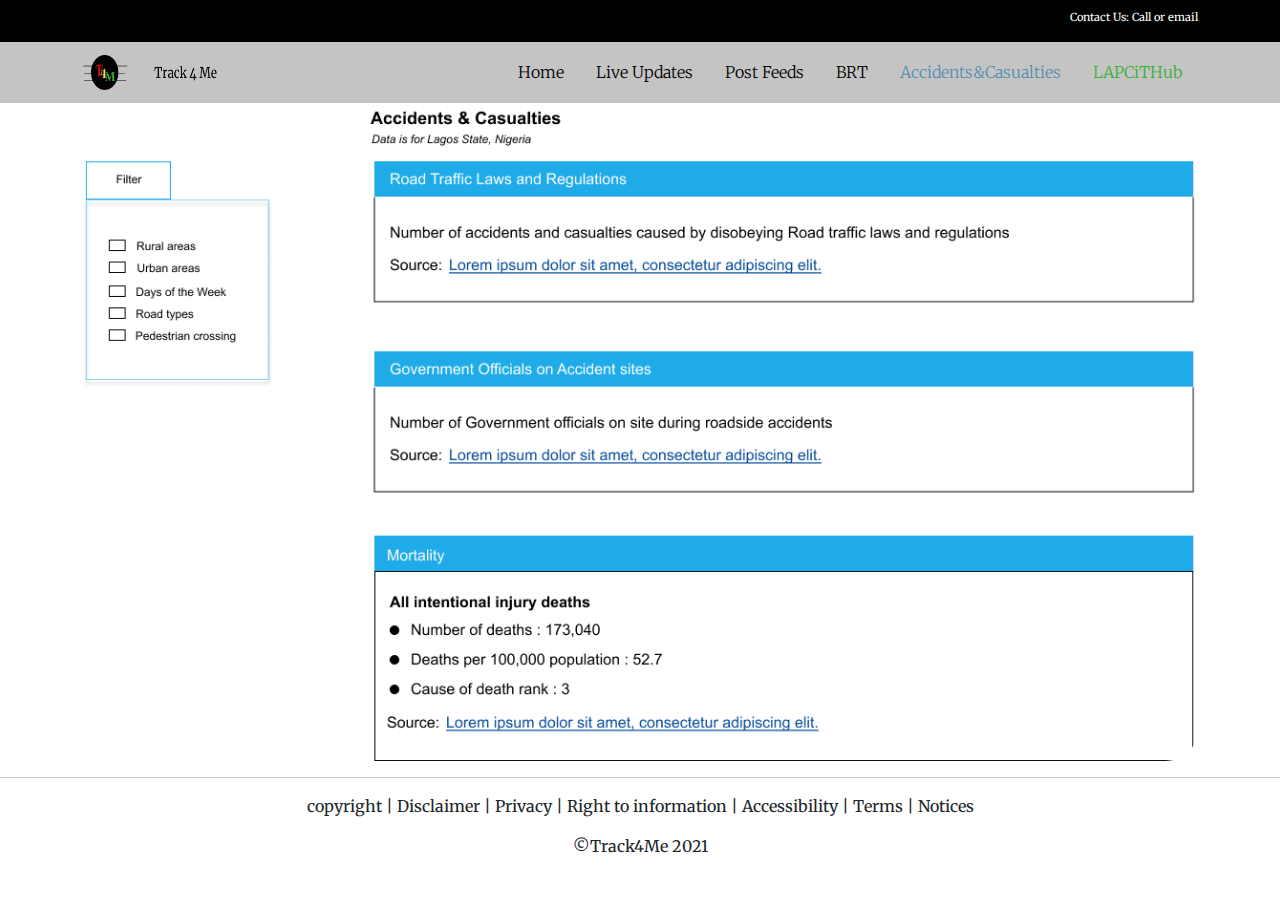
<file: track4me-group6/accident&causalty.html>
<!DOCTYPE html>
<html lang="en">
  <head>
    <meta charset="UTF-8" />
    <meta http-equiv="X-UA-Compatible" content="IE=edge" />
    <meta name="viewport" content="width=device-width, initial-scale=1.0" />
    <title>POSTS | PAGE</title>
    <!-- favicon -->
    <link
      rel="icon"
      href="./assets/images/favicon.png"
      type="image/png"
      sizes="16x16"
    />
    <!-- fontawesome icon -->
    <link
      rel="stylesheet"
      href="https://use.fontawesome.com/releases/v5.15.3/css/all.css"
      integrity="sha384-SZXxX4whJ79/gErwcOYf+zWLeJdY/qpuqC4cAa9rOGUstPomtqpuNWT9wdPEn2fk"
      crossorigin="anonymous"
    />
    <!-- bootstrap css -->
    <link rel="stylesheet" href="./assets/bootstrap-5/css/bootstrap.min.css" />
    <!-- custom css -->
    <link rel="stylesheet" href="./assets/css/style.css" />
    <!-- chat bot -->
    <script>
      window.watsonAssistantChatOptions = {
        integrationID: "d009f7dc-b8e0-4ffb-9e11-ead79fb19b38", // The ID of this integration.
        region: "eu-gb", // The region your integration is hosted in.
        serviceInstanceID: "3b904753-9221-47ad-af7f-ab9e21e6c776", // The ID of your service instance.
        onLoad: function (instance) {
          instance.render();
        },
      };
      setTimeout(function () {
        const t = document.createElement("script");
        t.src =
          "https://web-chat.global.assistant.watson.appdomain.cloud/loadWatsonAssistantChat.js";
        document.head.appendChild(t);
      });
    </script>
  </head>
  <body>
    <section>
      <!-- contact us begins here -->
      <section class="bot-contact">
        <div class="container mt-2">
          <p>Contact Us: Call or email</p>
        </div>
      </section>
      <!-- contact us ends here -->
      <!-- nav begins here -->
      <nav class="navbar navbar-expand-lg nav-live">
        <div class="container">
          <a class="navbar-brand" href="home.html"
            ><img
              src="./assets/images/logo.png"
              alt="logo"
              width="135"
              height="35"
          /></a>
          <button
            class="navbar-toggler"
            type="button"
            data-bs-toggle="collapse"
            data-bs-target="#navbarSupportedContent"
            aria-controls="navbarSupportedContent"
            aria-expanded="false"
            aria-label="Toggle navigation"
          >
            <span class="navbar-toggler-icon"></span>
          </button>
          <div class="collapse navbar-collapse" id="navbarSupportedContent">
            <ul class="navbar-nav ms-auto">
              <li class="nav-item">
                <a class="nav-link px-3" aria-current="page" href="index.html"
                  >Home</a
                >
              </li>
              <li class="nav-item">
                <a class="nav-link px-3" href="lifeUpdate.html">Live Updates</a>
              </li>
              <li class="nav-item">
                <a class="nav-link px-3" href="post.html">Post Feeds</a>
              </li>
              <li class="nav-item">
                <a class="nav-link px-3" href="comingsoon.html">BRT</a>
              </li>
              <li class="nav-item">
                <a class="nav-link px-3 current" href="accident&causalty.html"
                  >Accidents&Casualties</a
                >
              </li>
              <li class="nav-item">
                <a class="nav-link px-3 LAPCiTHub" href="lapcithub.html"
                  >LAPCiTHub</a
                >
              </li>
            </ul>
          </div>
        </div>
      </nav>
      <!-- nav ends here -->
    </section>
    <section>
      <div class="container">
        <div>
          <img
            src="./assets/images/Page.png"
            class="img-responsive img-fluid"
            alt=""
          />
        </div>
      </div>
    </section>
    <!-- footer starts -->
    <section class="bg-white">
      <hr />
      <footer>
        <p class="mt-3">
          copyright | Disclaimer | Privacy | Right to information |
          Accessibility | Terms | Notices
        </p>
        <p>&copy;Track4Me 2021</p>
      </footer>
    </section>

    <!-- scripts -->
    <script src="./assets/bootstrap-5/js/bootstrap.min.js"></script>
  </body>
</html>
</file>
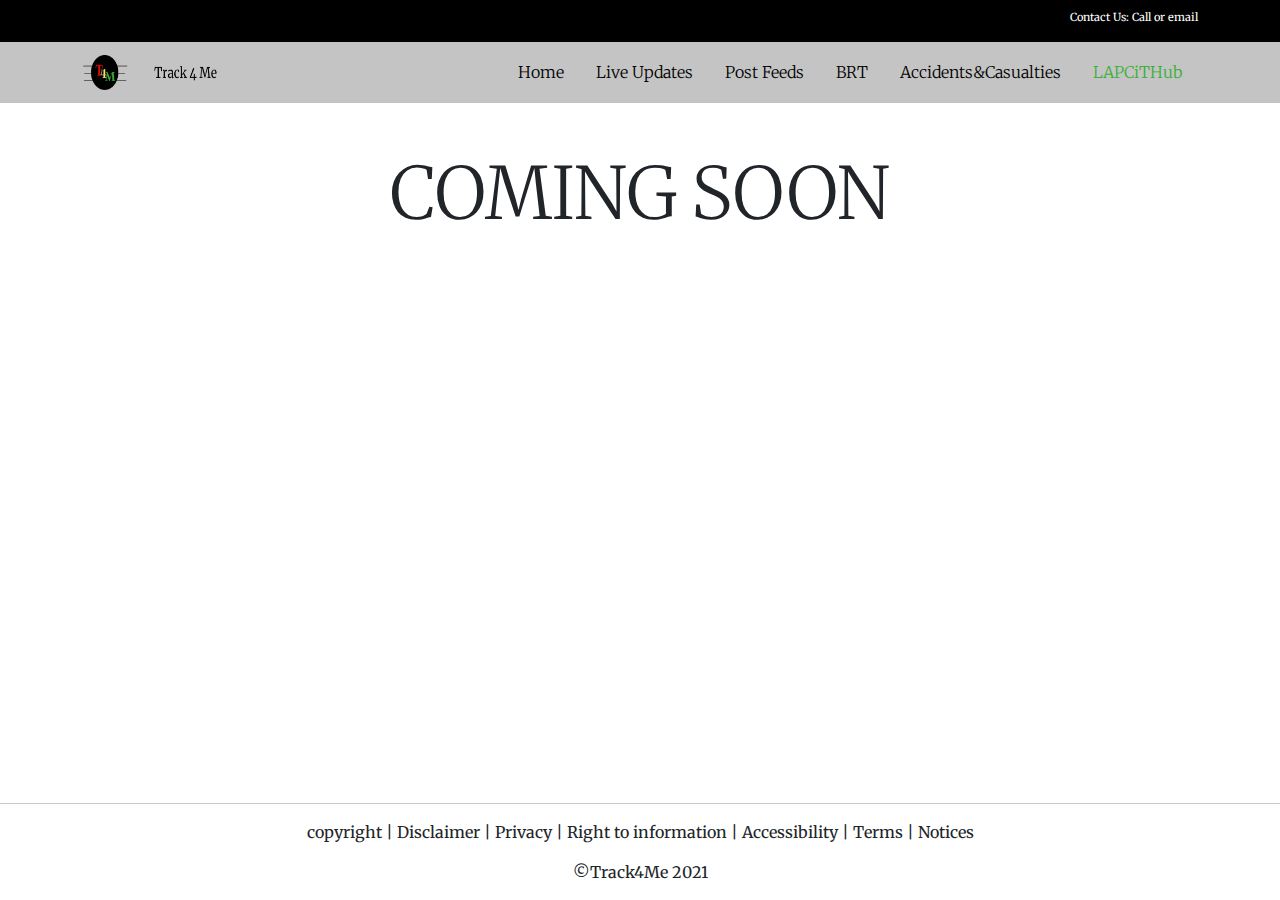
<file: track4me-group6/comingsoon.html>
<!DOCTYPE html>
<html lang="en">
  <head>
    <meta charset="UTF-8" />
    <meta http-equiv="X-UA-Compatible" content="IE=edge" />
    <meta name="viewport" content="width=device-width, initial-scale=1.0" />
    <title>POSTS | PAGE</title>
    <!-- favicon -->
    <link
      rel="icon"
      href="./assets/images/favicon.png"
      type="image/png"
      sizes="16x16"
    />
    <!-- fontawesome icon -->
    <link
      rel="stylesheet"
      href="https://use.fontawesome.com/releases/v5.15.3/css/all.css"
      integrity="sha384-SZXxX4whJ79/gErwcOYf+zWLeJdY/qpuqC4cAa9rOGUstPomtqpuNWT9wdPEn2fk"
      crossorigin="anonymous"
    />
    <!-- bootstrap css -->
    <link rel="stylesheet" href="./assets/bootstrap-5/css/bootstrap.min.css" />
    <!-- custom css -->
    <link rel="stylesheet" href="./assets/css/style.css" />
    <!-- chat bot -->
    <script>
      window.watsonAssistantChatOptions = {
        integrationID: "d009f7dc-b8e0-4ffb-9e11-ead79fb19b38", // The ID of this integration.
        region: "eu-gb", // The region your integration is hosted in.
        serviceInstanceID: "3b904753-9221-47ad-af7f-ab9e21e6c776", // The ID of your service instance.
        onLoad: function (instance) {
          instance.render();
        },
      };
      setTimeout(function () {
        const t = document.createElement("script");
        t.src =
          "https://web-chat.global.assistant.watson.appdomain.cloud/loadWatsonAssistantChat.js";
        document.head.appendChild(t);
      });
    </script>
  </head>
  <body>
    <section>
      <!-- contact us begins here -->
      <section class="bot-contact">
        <div class="container mt-2">
          <p>Contact Us: Call or email</p>
        </div>
      </section>
      <!-- contact us ends here -->
      <!-- nav begins here -->
      <nav class="navbar navbar-expand-lg nav-live">
        <div class="container">
          <a class="navbar-brand" href="home.html"
            ><img
              src="./assets/images/logo.png"
              alt="logo"
              width="135"
              height="35"
          /></a>
          <button
            class="navbar-toggler"
            type="button"
            data-bs-toggle="collapse"
            data-bs-target="#navbarSupportedContent"
            aria-controls="navbarSupportedContent"
            aria-expanded="false"
            aria-label="Toggle navigation"
          >
            <span class="navbar-toggler-icon"></span>
          </button>
          <div class="collapse navbar-collapse" id="navbarSupportedContent">
            <ul class="navbar-nav ms-auto">
              <li class="nav-item">
                <a class="nav-link px-3" aria-current="page" href="index.html"
                  >Home</a
                >
              </li>
              <li class="nav-item">
                <a class="nav-link px-3" href="lifeUpdate.html">Live Updates</a>
              </li>
              <li class="nav-item">
                <a class="nav-link px-3" href="post.html">Post Feeds</a>
              </li>
              <li class="nav-item">
                <a class="nav-link px-3" href="comingsoon.html">BRT</a>
              </li>
              <li class="nav-item">
                <a class="nav-link px-3" href="accident&causalty.html"
                  >Accidents&Casualties</a
                >
              </li>
              <li class="nav-item">
                <a class="nav-link px-3 LAPCiTHub" href="lapcithub.html"
                  >LAPCiTHub</a
                >
              </li>
            </ul>
          </div>
        </div>
      </nav>
      <!-- nav ends here -->
    </section>
    <section>
      <div class="container mt-5">
        <h1 class="display-2 text-center mt-5">COMING SOON</h1>
      </div>
    </section>
    <section class="fixed-bottom bg-white">
      <hr />
      <footer>
        <p class="mt-3">
          copyright | Disclaimer | Privacy | Right to information |
          Accessibility | Terms | Notices
        </p>
        <p>&copy;Track4Me 2021</p>
      </footer>
    </section>

    <!-- scripts -->
    <script src="./assets/bootstrap-5/js/bootstrap.min.js"></script>
  </body>
</html>
</file>
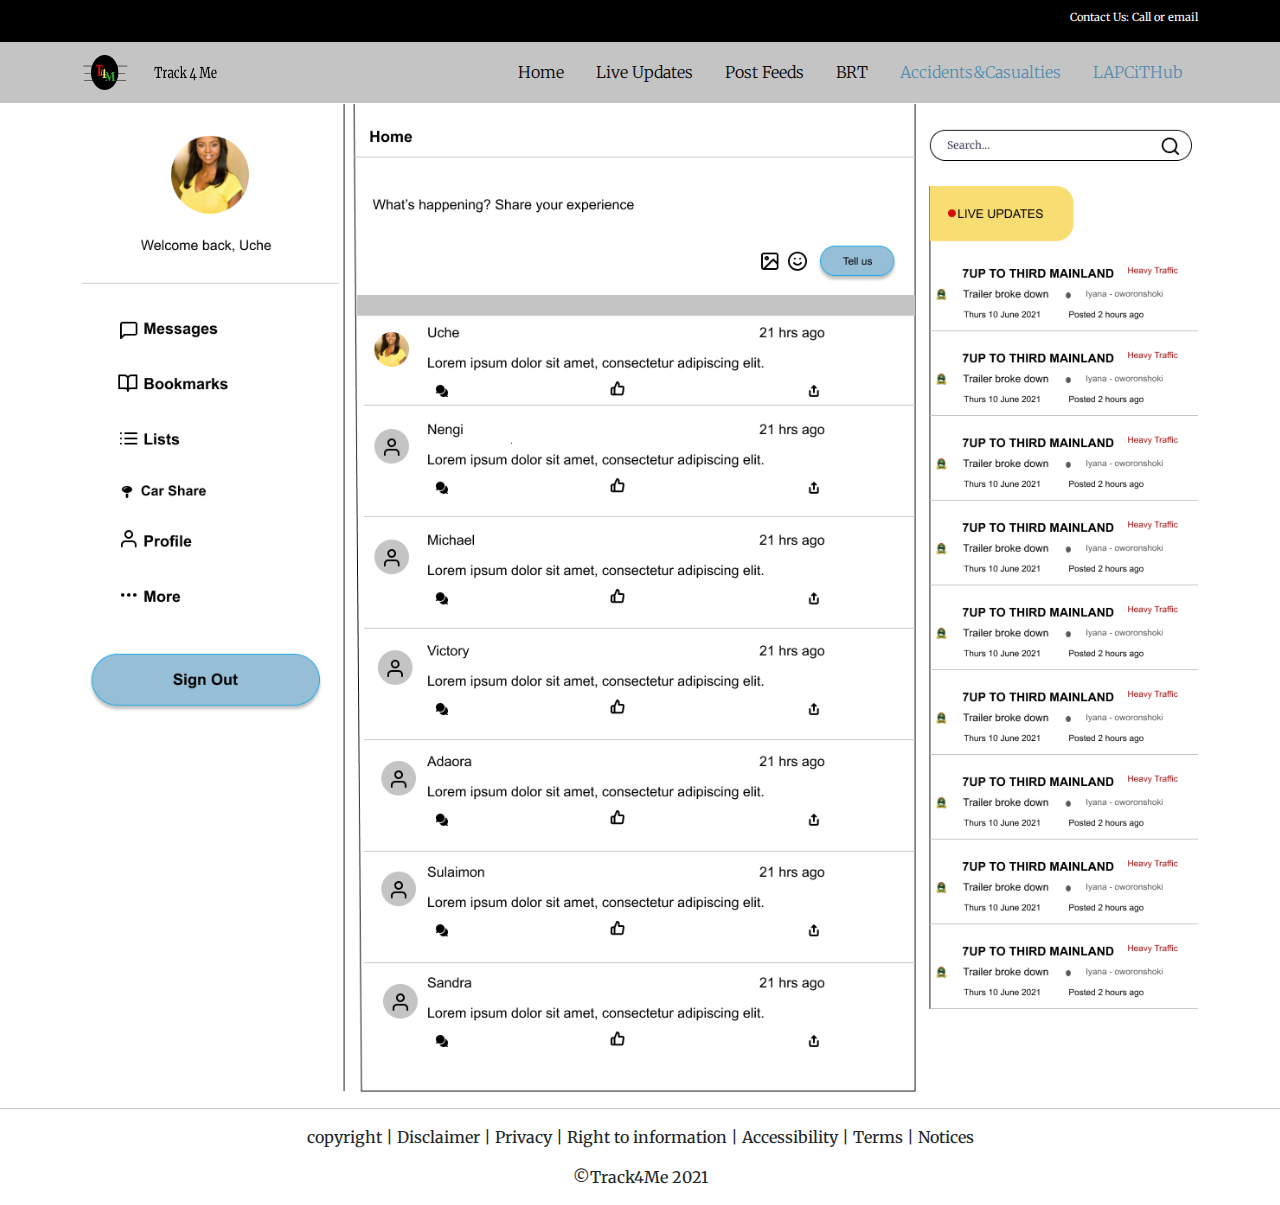
<file: track4me-group6/lapcithub.html>
<!DOCTYPE html>
<html lang="en">
  <head>
    <meta charset="UTF-8" />
    <meta http-equiv="X-UA-Compatible" content="IE=edge" />
    <meta name="viewport" content="width=device-width, initial-scale=1.0" />
    <title>POSTS | PAGE</title>
    <!-- favicon -->
    <link
      rel="icon"
      href="./assets/images/favicon.png"
      type="image/png"
      sizes="16x16"
    />
    <!-- fontawesome icon -->
    <link
      rel="stylesheet"
      href="https://use.fontawesome.com/releases/v5.15.3/css/all.css"
      integrity="sha384-SZXxX4whJ79/gErwcOYf+zWLeJdY/qpuqC4cAa9rOGUstPomtqpuNWT9wdPEn2fk"
      crossorigin="anonymous"
    />
    <!-- bootstrap css -->
    <link rel="stylesheet" href="./assets/bootstrap-5/css/bootstrap.min.css" />
    <!-- custom css -->
    <link rel="stylesheet" href="./assets/css/style.css" />
    <!-- chat bot -->
    <script>
      window.watsonAssistantChatOptions = {
        integrationID: "d009f7dc-b8e0-4ffb-9e11-ead79fb19b38", // The ID of this integration.
        region: "eu-gb", // The region your integration is hosted in.
        serviceInstanceID: "3b904753-9221-47ad-af7f-ab9e21e6c776", // The ID of your service instance.
        onLoad: function (instance) {
          instance.render();
        },
      };
      setTimeout(function () {
        const t = document.createElement("script");
        t.src =
          "https://web-chat.global.assistant.watson.appdomain.cloud/loadWatsonAssistantChat.js";
        document.head.appendChild(t);
      });
    </script>
  </head>
  <body>
    <section>
      <!-- contact us begins here -->
      <section class="bot-contact">
        <div class="container mt-2">
          <p>Contact Us: Call or email</p>
        </div>
      </section>
      <!-- contact us ends here -->
      <!-- nav begins here -->
      <nav class="navbar navbar-expand-lg nav-live">
        <div class="container">
          <a class="navbar-brand" href="home.html"
            ><img
              src="./assets/images/logo.png"
              alt="logo"
              width="135"
              height="35"
          /></a>
          <button
            class="navbar-toggler"
            type="button"
            data-bs-toggle="collapse"
            data-bs-target="#navbarSupportedContent"
            aria-controls="navbarSupportedContent"
            aria-expanded="false"
            aria-label="Toggle navigation"
          >
            <span class="navbar-toggler-icon"></span>
          </button>
          <div class="collapse navbar-collapse" id="navbarSupportedContent">
            <ul class="navbar-nav ms-auto">
              <li class="nav-item">
                <a class="nav-link px-3" aria-current="page" href="home.html"
                  >Home</a
                >
              </li>
              <li class="nav-item">
                <a class="nav-link px-3" href="lifeUpdate.html">Live Updates</a>
              </li>
              <li class="nav-item">
                <a class="nav-link px-3" href="post.html">Post Feeds</a>
              </li>
              <li class="nav-item">
                <a class="nav-link px-3" href="comingsoon.html">BRT</a>
              </li>
              <li class="nav-item">
                <a class="nav-link px-3 current" href="accident&causalty.html"
                  >Accidents&Casualties</a
                >
              </li>
              <li class="nav-item">
                <a class="nav-link px-3 current LAPCiTHub" href="lapcithub.html"
                  >LAPCiTHub</a
                >
              </li>
            </ul>
          </div>
        </div>
      </nav>
      <!-- nav ends here -->
    </section>
    <section>
      <div class="container">
        <div>
          <img
            src="./assets/images/Home.png"
            class="img-responsive img-fluid"
            alt=""
          />
        </div>
      </div>
    </section>
    <!-- footer starts -->
    <section class="bg-white">
      <hr />
      <footer>
        <p class="mt-3">
          copyright | Disclaimer | Privacy | Right to information |
          Accessibility | Terms | Notices
        </p>
        <p>&copy;Track4Me 2021</p>
      </footer>
    </section>

    <!-- scripts -->
    <script src="./assets/bootstrap-5/js/bootstrap.min.js"></script>
  </body>
</html>
</file>
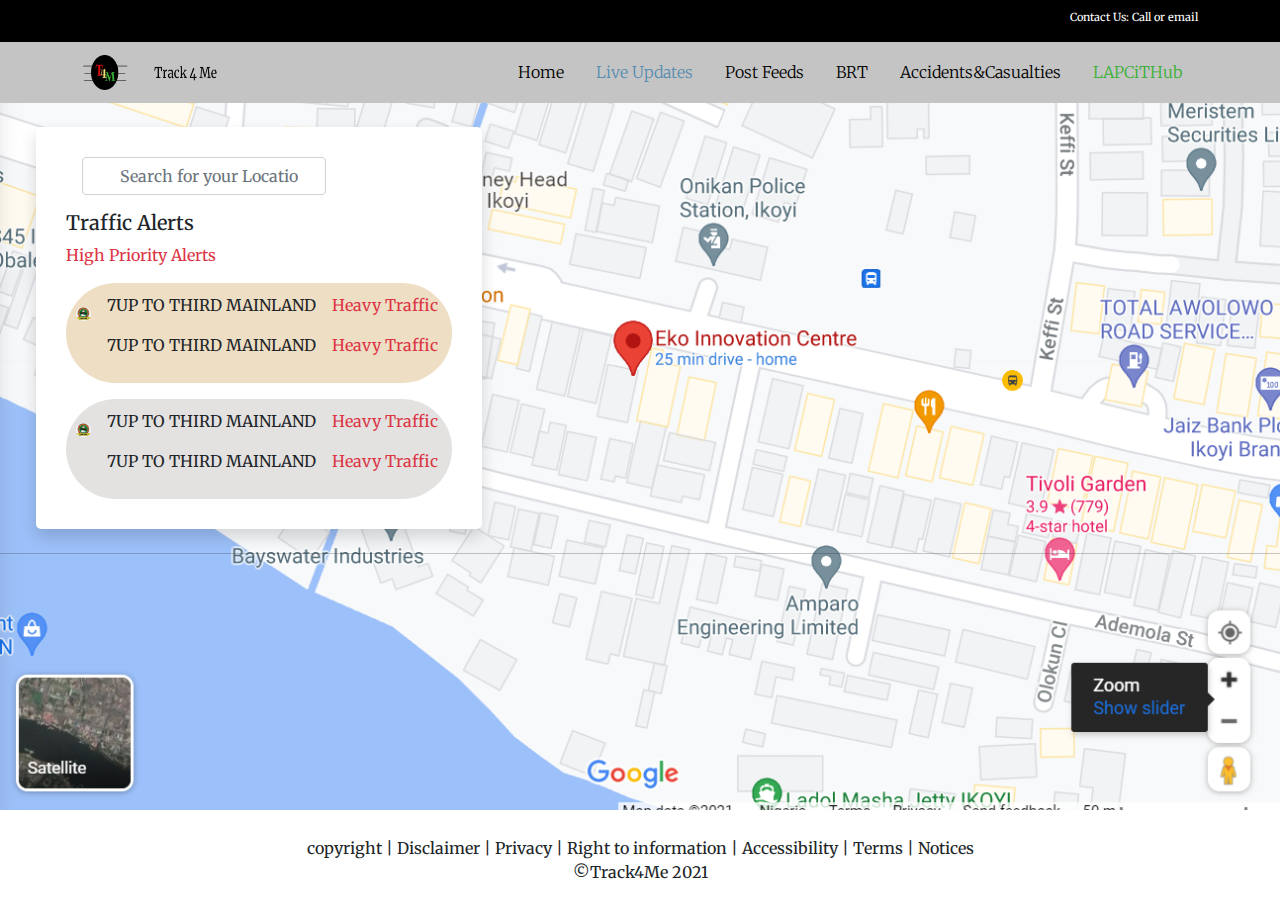
<file: track4me-group6/lifeUpdate.html>
<!DOCTYPE html>
<html lang="en">
  <head>
    <meta charset="UTF-8" />
    <meta http-equiv="X-UA-Compatible" content="IE=edge" />
    <meta name="viewport" content="width=device-width, initial-scale=1.0" />
    <title>LIVE | UDATES</title>
    <!-- favicon -->
    <link
      rel="icon"
      href="./assets/images/favicon.png"
      type="image/png"
      sizes="16x16"
    />
    <!-- fontawesome icon -->
    <link
      rel="stylesheet"
      href="https://use.fontawesome.com/releases/v5.15.3/css/all.css"
      integrity="sha384-SZXxX4whJ79/gErwcOYf+zWLeJdY/qpuqC4cAa9rOGUstPomtqpuNWT9wdPEn2fk"
      crossorigin="anonymous"
    />
    <!-- bootstrap css -->
    <link rel="stylesheet" href="./assets/bootstrap-5/css/bootstrap.min.css" />
    <!-- custom css -->
    <link rel="stylesheet" href="./assets/css/style.css" />
    <!-- chat bot -->
    <script>
      window.watsonAssistantChatOptions = {
        integrationID: "d009f7dc-b8e0-4ffb-9e11-ead79fb19b38", // The ID of this integration.
        region: "eu-gb", // The region your integration is hosted in.
        serviceInstanceID: "3b904753-9221-47ad-af7f-ab9e21e6c776", // The ID of your service instance.
        onLoad: function (instance) {
          instance.render();
        },
      };
      setTimeout(function () {
        const t = document.createElement("script");
        t.src =
          "https://web-chat.global.assistant.watson.appdomain.cloud/loadWatsonAssistantChat.js";
        document.head.appendChild(t);
      });
    </script>
  </head>
  <body>
    <section class="map">
        <section>
      <!-- contact us begins here -->
      <section class="bot-contact">
        <div class="container mt-2">
          <p>Contact Us: Call or email</p>
        </div>
      </section>
      <!-- contact us ends here -->
      <!-- nav begins here -->
      <nav class="navbar navbar-expand-lg nav-live">
        <div class="container">
          <a class="navbar-brand" href="home.html"
            ><img
              src="./assets/images/logo.png"
              alt="logo"
              width="135"
              height="35"
          /></a>
          <button
            class="navbar-toggler"
            type="button"
            data-bs-toggle="collapse"
            data-bs-target="#navbarSupportedContent"
            aria-controls="navbarSupportedContent"
            aria-expanded="false"
            aria-label="Toggle navigation"
          >
            <span class="navbar-toggler-icon"></span>
          </button>
          <div class="collapse navbar-collapse" id="navbarSupportedContent">
            <ul class="navbar-nav ms-auto">
              <li class="nav-item">
                <a class="nav-link px-3" aria-current="page" href="home.html"
                  >Home</a
                >
              </li>
              <li class="nav-item">
                <a class="nav-link px-3  current" href="lifeUpdate.html">Live Updates</a>
              </li>
              <li class="nav-item">
                <a class="nav-link px-3" href="home.html"
                  >Post Feeds</a
                >
              </li>
              <li class="nav-item">
                <a class="nav-link px-3" href="comingsoon.html">BRT</a>
              </li>
              <li class="nav-item">
                <a class="nav-link px-3" href="accident&causalty.html">Accidents&Casualties</a>
              </li>
              <li class="nav-item">
                <a class="nav-link px-3 LAPCiTHub" href="#">LAPCiTHub</a>
              </li>
            </ul>
          </div>
        </div>
      </nav>
      <!-- nav ends here -->
    </section>
    <section>
    <section>
        <div class="container m-4">
            <div class="search bg-white shadow">
               <div class="d-flex">
                   <span class="mt-2">
                         <i class="fas fa-bars"></i>
                   </span>
                   <div class="mb-3 ms-3">
                     <input type="search" class="form-control" id="search" aria-describedby="search" placeholder="Search for your Location">
                   </div>
                   <span class="mt-2 ms-3">
                       <i class="fas fa-search"></i>
                   </span>
               </div>
               <div class="data">
                <h5 class="fs-5">Traffic Alerts</h5>
                <p class="text-danger fs-6">High Priority Alerts</p>
                <div class="rounded-pill d-flex lasma-update">
                    <span class="mt-2">
                        <img src="./assets/images/lasma-logo.png" alt="lasma-logo">
                    </span>
                    <div>
                        <div class="d-flex ms-3">
                            <p class="me-3 fs-6">7UP TO THIRD MAINLAND</p>
                            <p class="text-danger fs-6">Heavy Traffic</p>
                        </div>
                        <div class="d-flex ms-3">
                            <p class="me-3 fs-6">7UP TO THIRD MAINLAND</p>
                            <p class="text-danger fs-6">Heavy Traffic</p>
                        </div>
                    </div>
                </div>
                <div class="rounded-pill d-flex lasma-update-two mt-3">
                    <span class="mt-2">
                        <img src="./assets/images/lasma-logo.png" alt="lasma-logo">
                    </span>
                    <div>
                        <div class="d-flex ms-3">
                            <p class="me-3 fs-6">7UP TO THIRD MAINLAND</p>
                            <p class="text-danger fs-6">Heavy Traffic</p>
                        </div>
                        <div class="d-flex ms-3">
                            <p class="me-3 fs-6">7UP TO THIRD MAINLAND</p>
                            <p class="text-danger fs-6">Heavy Traffic</p>
                        </div>
                    </div>
                </div>
            </div>
            </div>
        </div>
    </section>
    </section>
     <hr />
    <!-- footer starts -->
    <section class="fixed-bottom bg-white">
      <footer>
        <p class="mt-3">
          copyright | Disclaimer | Privacy | Right to information |
          Accessibility | Terms | Notices
          <br>
          <span>&copy;Track4Me 2021</span>
        </p>
      </footer>
    </section>
  </body>
</html>
</file>
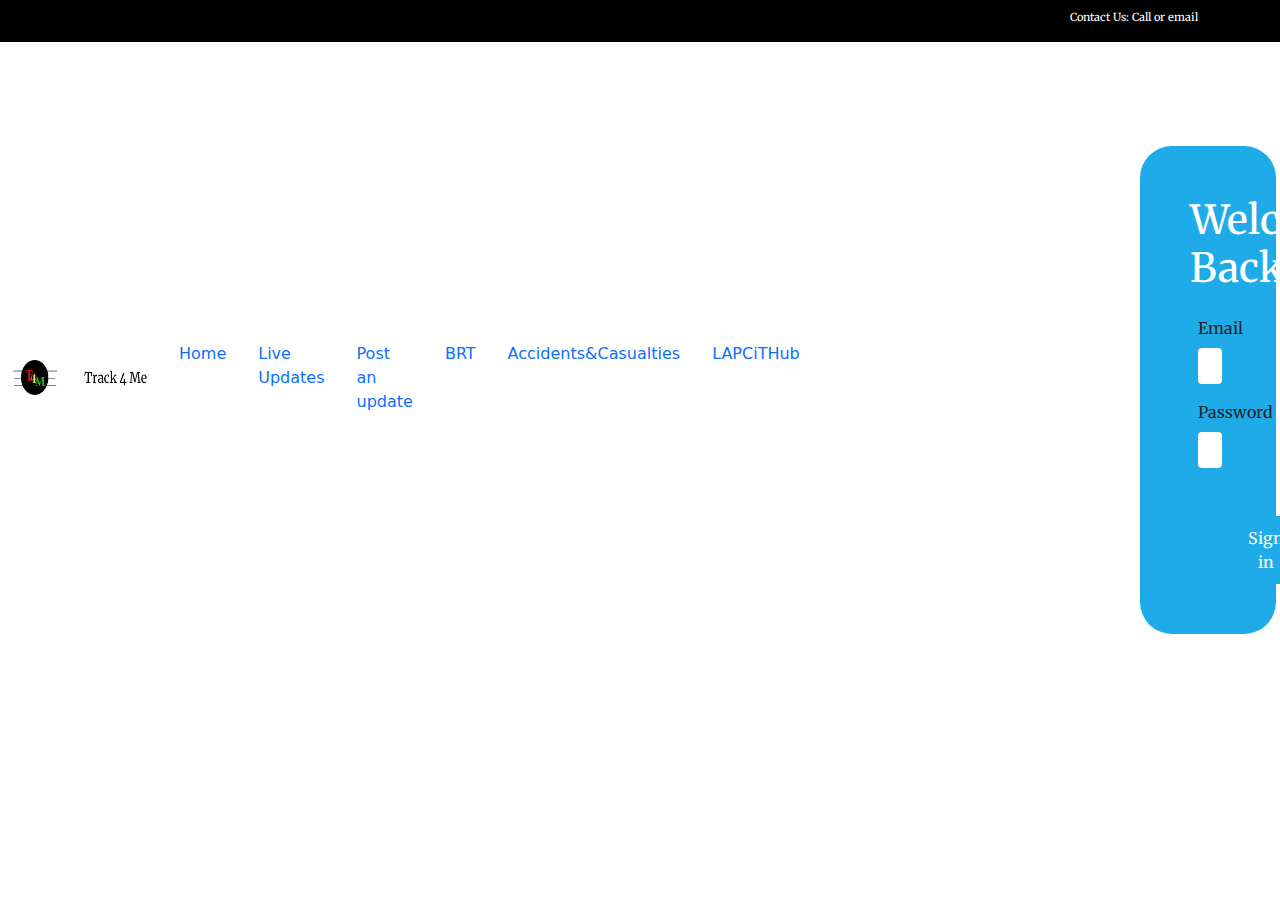
<file: track4me-group6/login.html>
<!DOCTYPE html>
<html lang="en">
  <head>
    <meta charset="UTF-8" />
    <meta http-equiv="X-UA-Compatible" content="IE=edge" />
    <meta name="viewport" content="width=device-width, initial-scale=1.0" />
    <title>LOGIN | PAGE</title>
    <!-- favicon -->
    <link
      rel="icon"
      href="./assets/images/favicon.png"
      type="image/png"
      sizes="16x16"
    />
    <!-- fontawesome icon -->
    <link
      rel="stylesheet"
      href="https://use.fontawesome.com/releases/v5.15.3/css/all.css"
      integrity="sha384-SZXxX4whJ79/gErwcOYf+zWLeJdY/qpuqC4cAa9rOGUstPomtqpuNWT9wdPEn2fk"
      crossorigin="anonymous"
    />
    <!-- bootstrap css -->
    <link rel="stylesheet" href="./assets/bootstrap-5/css/bootstrap.min.css" />
    <!-- custom css -->
    <link rel="stylesheet" href="./assets/css/style.css" />
    <!-- chat bot -->
    <script>
      window.watsonAssistantChatOptions = {
        integrationID: "d009f7dc-b8e0-4ffb-9e11-ead79fb19b38", // The ID of this integration.
        region: "eu-gb", // The region your integration is hosted in.
        serviceInstanceID: "3b904753-9221-47ad-af7f-ab9e21e6c776", // The ID of your service instance.
        onLoad: function (instance) {
          instance.render();
        },
      };
      setTimeout(function () {
        const t = document.createElement("script");
        t.src =
          "https://web-chat.global.assistant.watson.appdomain.cloud/loadWatsonAssistantChat.js";
        document.head.appendChild(t);
      });
    </script>
  </head>
  <body>
    <!-- contact us begins here -->
    <section class="bot-contact">
      <div class="container mt-2">
        <p>Contact Us: Call or email</p>
      </div>
    </section>
    <!-- contact us ends here -->
    <!-- nav begins here -->
    <n-av class="navbar navbar-expand-lg">
      <div class="container">
        <a class="navbar-brand" href="#"
          ><img
            src="./assets/images/logo.png"
            alt="logo"
            width="135"
            height="35"
        /></a>
        <button
          class="navbar-toggler"
          type="button"
          data-bs-toggle="collapse"
          data-bs-target="#navbarSupportedContent"
          aria-controls="navbarSupportedContent"
          aria-expanded="false"
          aria-label="Toggle navigation"
        >
          <span class="navbar-toggler-icon"></span>
        </button>
        <div class="collapse navbar-collapse" id="navbarSupportedContent">
          <ul class="navbar-nav ms-auto">
            <li class="nav-item">
              <a
                class="nav-link px-3 active"
                aria-current="page"
                href="home.html"
                >Home</a
              >
            </li>
            <li class="nav-item">
              <a class="nav-link px-3" href="lifeUpdate.html">Live Updates</a>
            </li>
            <li class="nav-item">
              <a class="nav-link px-3" href="home.html">Post an update</a>
            </li>
            <li class="nav-item">
              <a class="nav-link px-3" href="comingsoon.html">BRT</a>
            </li>
            <li class="nav-item">
              <a class="nav-link px-3" href="accident&causalty.html"
                >Accidents&Casualties</a
              >
            </li> 
            <li class="nav-item">
              <a class="nav-link px-3 LAPCiTHub" href="#">LAPCiTHub</a>
            </li>
          </ul>
        </div>
      </div>
    </nav>
    <!-- nav ends here -->
    <p class="text mt-5 me-5">
      <span class="main">New to us?</span>
      <span class="sub" style="font-weight: 900">Join the community</span>
    </p>
    <!-- Login form begins here -->
    <section class="p-5 mt-5 mb-4">
      <div class="container form-box w-50">
        <div class="form m-auto">
          <h1 class="text-center pb-2 text-white">Welcome Back</h1>
          <p
            class="text-center"
            id="validate"
            style="font-style: italic; color: red"
          ></p>
          <div class="form-width">
            <form name="myform" id="form">
              <div class="mb-3">
                <label for="email" class="form-label">Email</label>
                <input
                  type="email"
                  class="form-control border-0"
                  id="email"
                  name="email"
                  aria-describedby="emailHelp"
                />
                <i class="padlock far fa-user"></i>
              </div>
              <div class="mb-3">
                <label for="password" class="form-label">Password</label>
                <input
                  type="password"
                  class="form-control border-0"
                  name="password"
                  id="password"
                />
                <i class="fas fa-unlock"></i>
              </div>
              <div class="text-center mt-5">
                <button
                  name="submit"
                  class="btn-submit"
                  value="Send"
                  id="form-button"
                >
                  Sign in
                </button>
              </div>
            </form>
          </div>
        </div>
      </div>
    </section>
    <!-- Login form ends here -->

    <!-- scripts -->
    <script src="./assets/bootstrap-5/js/bootstrap.min.js"></script>
    <script src="./assets/js/file.js"></script>
  </body>
</html>
</file>
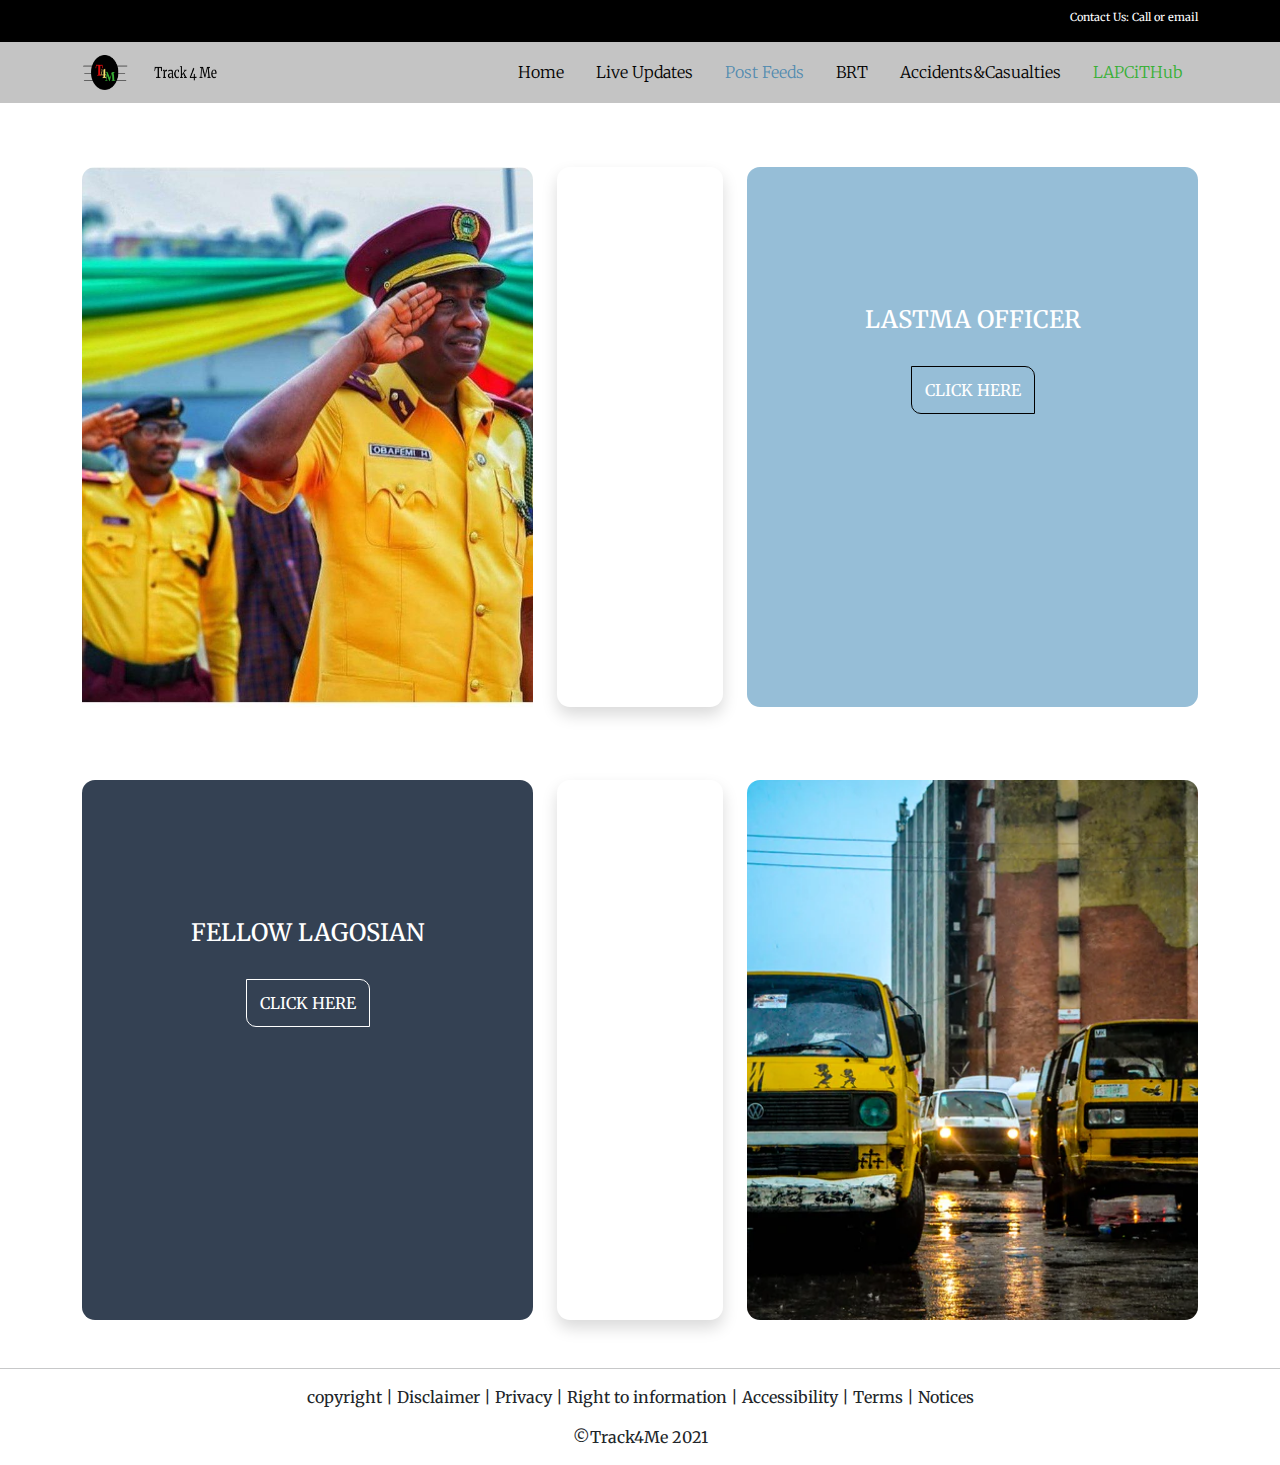
<file: track4me-group6/post.html>
<!DOCTYPE html>
<html lang="en">
  <head>
    <meta charset="UTF-8" />
    <meta http-equiv="X-UA-Compatible" content="IE=edge" />
    <meta name="viewport" content="width=device-width, initial-scale=1.0" />
    <title>HOME | PAGE</title>
    <!-- favicon -->
    <link
      rel="icon"
      href="./assets/images/favicon.png"
      type="image/png"
      sizes="16x16"
    />
    <!-- fontawesome icon -->
    <link
      rel="stylesheet"
      href="https://use.fontawesome.com/releases/v5.15.3/css/all.css"
      integrity="sha384-SZXxX4whJ79/gErwcOYf+zWLeJdY/qpuqC4cAa9rOGUstPomtqpuNWT9wdPEn2fk"
      crossorigin="anonymous"
    />
    <!-- bootstrap css -->
    <link rel="stylesheet" href="./assets/bootstrap-5/css/bootstrap.min.css" />
    <!-- custom css -->
    <link rel="stylesheet" href="./assets/css/style.css" />
    <!-- chat bot -->
    <script>
      window.watsonAssistantChatOptions = {
        integrationID: "d009f7dc-b8e0-4ffb-9e11-ead79fb19b38", // The ID of this integration.
        region: "eu-gb", // The region your integration is hosted in.
        serviceInstanceID: "3b904753-9221-47ad-af7f-ab9e21e6c776", // The ID of your service instance.
        onLoad: function (instance) {
          instance.render();
        },
      };
      setTimeout(function () {
        const t = document.createElement("script");
        t.src =
          "https://web-chat.global.assistant.watson.appdomain.cloud/loadWatsonAssistantChat.js";
        document.head.appendChild(t);
      });
    </script>
  </head>
  <body>
    <section>
      <!-- contact us begins here -->
      <section class="bot-contact">
        <div class="container mt-2">
          <p>Contact Us: Call or email</p>
        </div>
      </section>
      <!-- contact us ends here -->
      <!-- nav begins here -->
      <nav class="navbar navbar-expand-lg nav-live">
        <div class="container">
          <a class="navbar-brand" href="home.html"
            ><img
              src="./assets/images/logo.png"
              alt="logo"
              width="135"
              height="35"
          /></a>
          <button
            class="navbar-toggler"
            type="button"
            data-bs-toggle="collapse"
            data-bs-target="#navbarSupportedContent"
            aria-controls="navbarSupportedContent"
            aria-expanded="false"
            aria-label="Toggle navigation"
          >
            <span class="navbar-toggler-icon"></span>
          </button>
          <div class="collapse navbar-collapse" id="navbarSupportedContent">
            <ul class="navbar-nav ms-auto">
              <li class="nav-item">
                <a class="nav-link px-3" aria-current="page" href="index.html"
                  >Home</a
                >
              </li>
              <li class="nav-item">
                <a class="nav-link px-3" href="lifeUpdate.html">Live Updates</a>
              </li>
              <li class="nav-item">
                <a class="nav-link px-3 current" href="post.html">Post Feeds</a>
              </li>
              <li class="nav-item">
                <a class="nav-link px-3" href="comingsoon.html">BRT</a>
              </li>
              <li class="nav-item">
                <a class="nav-link px-3" href="accident&causalty.html"
                  >Accidents&Casualties</a
                >
              </li>
              <li class="nav-item">
                <a class="nav-link px-3 LAPCiTHub" href="lapcithub.html"
                  >LAPCiTHub</a
                >
              </li>
            </ul>
          </div>
        </div>
      </nav>
      <!-- nav ends here -->
    </section>
    <section>
      <div class="container">
        <div class="row mt-5">
          <div class="col-md-5 mt-3">
            <div class="lastma-hero"></div>
          </div>
          <div class="col-md-2 mt-3">
            <div class="division shadow"></div>
          </div>
          <div class="col-md-5 mt-3">
            <div class="lastma-text">
              <h1 class="fs-4">LASTMA OFFICER</h1>
              <a href="ogalasma.html" class="btn-lasma">CLICK HERE</a>
            </div>
          </div>
        </div>
        <div class="row mt-5 mb-5">
          <div class="col-md-5 mt-3">
            <div class="bus-text">
              <h1 class="fs-4">FELLOW LAGOSIAN</h1>
              <a href="lagosian.html" class="btn-lasma">CLICK HERE</a>
            </div>
          </div>
          <div class="col-md-2 mt-3">
            <div class="division shadow"></div>
          </div>
          <div class="col-md-5 mt-3">
            <div class="bus-hero"></div>
          </div>
        </div>
      </div>
    </section>
    <hr />
    <!-- footer starts -->
    <section>
      <footer>
        <p>
          copyright | Disclaimer | Privacy | Right to information |
          Accessibility | Terms | Notices
        </p>
        <p>&copy;Track4Me 2021</p>
      </footer>
    </section>

    <!-- scripts -->
    <script src="./assets/bootstrap-5/js/bootstrap.min.js"></script>
  </body>
</html>
</file>
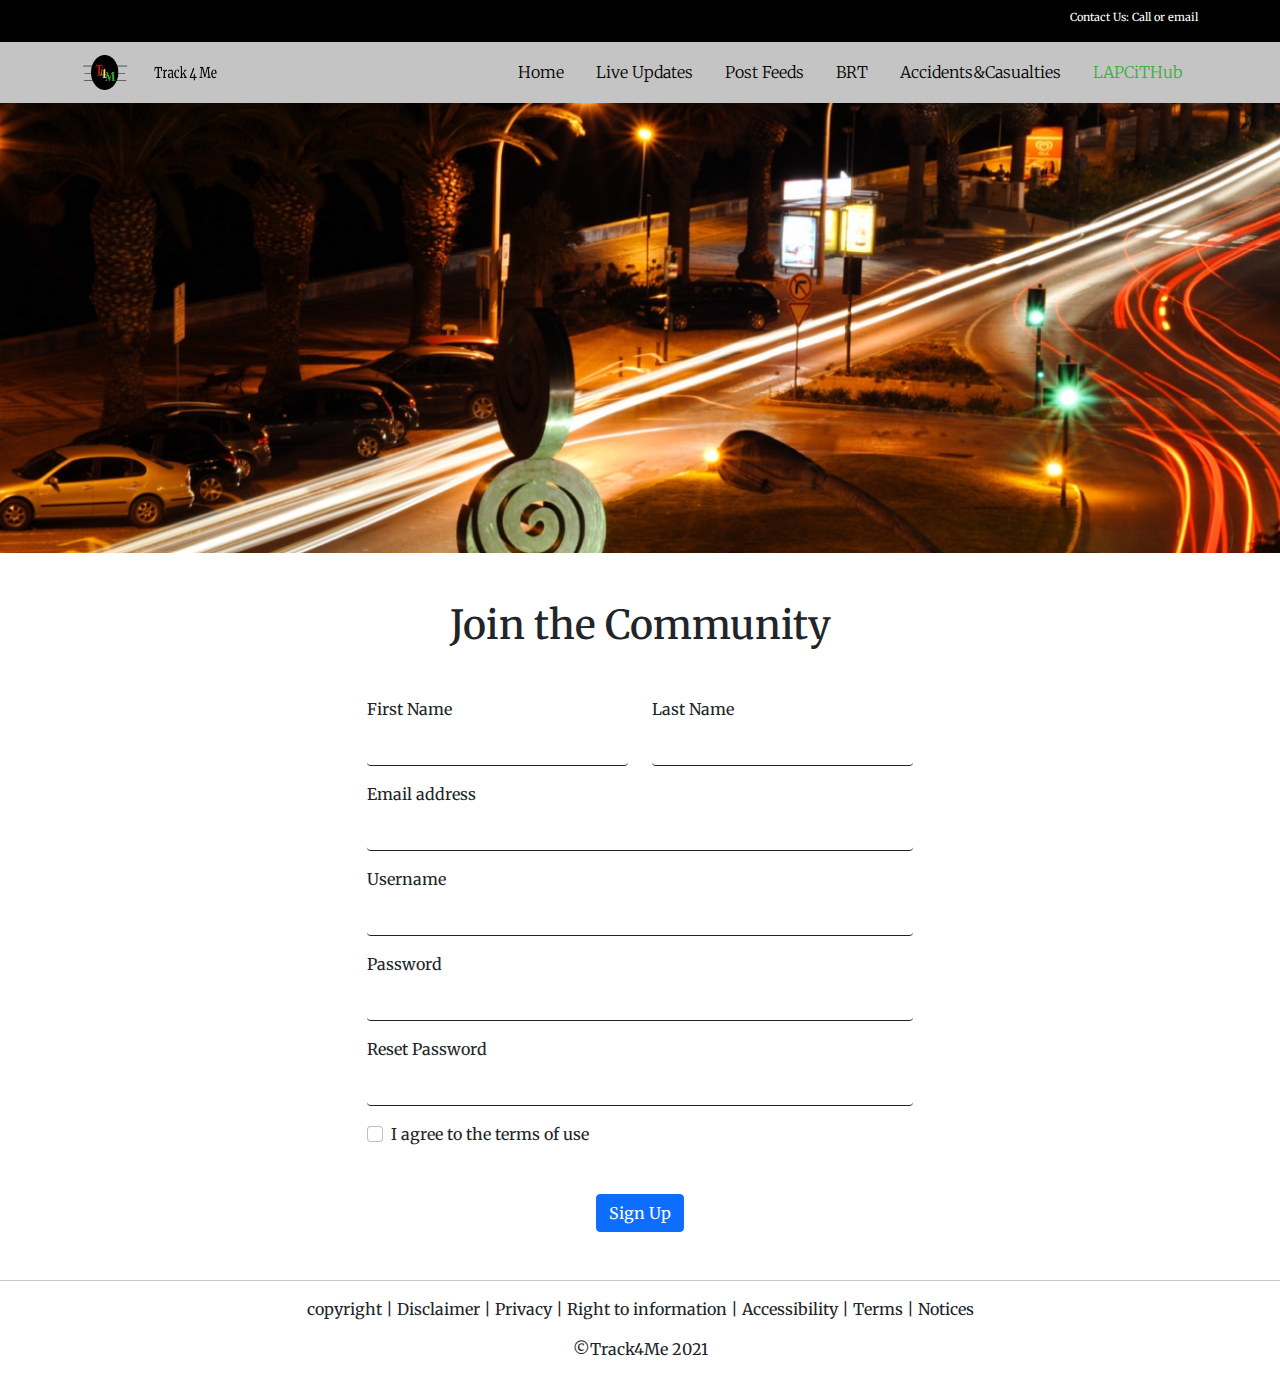
<file: track4me-group6/signup.html>
<!DOCTYPE html>
<html lang="en">
  <head>
    <meta charset="UTF-8" />
    <meta http-equiv="X-UA-Compatible" content="IE=edge" />
    <meta name="viewport" content="width=device-width, initial-scale=1.0" />
    <title>SIGNUP | PAGE</title>
    <!-- favicon -->
    <link
      rel="icon"
      href="./assets/images/favicon.png"
      type="image/png"
      sizes="16x16"
    />
    <!-- fontawesome icon -->
    <link
      rel="stylesheet"
      href="https://use.fontawesome.com/releases/v5.15.3/css/all.css"
      integrity="sha384-SZXxX4whJ79/gErwcOYf+zWLeJdY/qpuqC4cAa9rOGUstPomtqpuNWT9wdPEn2fk"
      crossorigin="anonymous"
    />
    <!-- bootstrap css -->
    <link rel="stylesheet" href="./assets/bootstrap-5/css/bootstrap.min.css" />
    <!-- custom css -->
    <link rel="stylesheet" href="./assets/css/style.css" />
    <script>
      window.watsonAssistantChatOptions = {
        integrationID: "d009f7dc-b8e0-4ffb-9e11-ead79fb19b38", // The ID of this integration.
        region: "eu-gb", // The region your integration is hosted in.
        serviceInstanceID: "3b904753-9221-47ad-af7f-ab9e21e6c776", // The ID of your service instance.
        onLoad: function (instance) {
          instance.render();
        },
      };
      setTimeout(function () {
        const t = document.createElement("script");
        t.src =
          "https://web-chat.global.assistant.watson.appdomain.cloud/loadWatsonAssistantChat.js";
        document.head.appendChild(t);
      });
    </script>
  </head>
  <body>
    <section>
      <!-- contact us begins here -->
      <section class="bot-contact">
        <div class="container mt-2">
          <p>Contact Us: Call or email</p>
        </div>
      </section>
      <!-- contact us ends here -->
      <!-- nav begins here -->
      <nav class="navbar navbar-expand-lg nav-live">
        <div class="container">
          <a class="navbar-brand" href="#"
            ><img
              src="./assets/images/logo.png"
              alt="logo"
              width="135"
              height="35"
          /></a>
          <button
            class="navbar-toggler"
            type="button"
            data-bs-toggle="collapse"
            data-bs-target="#navbarSupportedContent"
            aria-controls="navbarSupportedContent"
            aria-expanded="false"
            aria-label="Toggle navigation"
          >
            <span class="navbar-toggler-icon"></span>
          </button>
          <div class="collapse navbar-collapse" id="navbarSupportedContent">
            <ul class="navbar-nav ms-auto">
              <li class="nav-item">
                <a
                  class="nav-link px-3 active"
                  aria-current="page"
                  href="home.html"
                  >Home</a
                >
              </li>
              <li class="nav-item">
                <a class="nav-link px-3" href="lifeUpdate.html">Live Updates</a>
              </li>
              <li class="nav-item">
                <a class="nav-link px-3" href="home.html">Post Feeds</a>
              </li>
              <li class="nav-item">
                <a class="nav-link px-3" href="comingsoon.html">BRT</a>
              </li>
              <li class="nav-item">
                <a class="nav-link px-3" href="accident&causalty.html"
                  >Accidents&Casualties</a
                >
              </li>
              <li class="nav-item">
                <a class="nav-link px-3 LAPCiTHub" href="#">LAPCiTHub</a>
              </li>
            </ul>
          </div>
        </div>
      </nav>
      <!-- nav ends here -->
    </section>

    <section>
      <div class="sign-up-hero"></div>
    </section>
    <section class="mb-5">
      <div class="container">
        <div class="container">
          <div class="form m-auto w-50">
            <h1 class="text-center pt-5 mb-5">Join the Community</h1>
            <p
              class="text-center"
              id="validate"
              style="font-style: italic; color: red"
            ></p>
            <form name="myform" id="Join-us">
              <div class="mb-3">
                <div class="row">
                  <div class="col-md">
                    <label for="firstname" class="form-label">First Name</label>
                    <input
                      type="text"
                      class="form-control border-0 border-bottom border-dark"
                      id="firstname"
                      name="firstname"
                      aria-describedby="firstname"
                      required
                    />
                  </div>
                  <div class="col-md">
                    <label for="lastname" class="form-label">Last Name</label>
                    <input
                      type="text"
                      class="form-control border-0 border-bottom border-dark"
                      id="lastname"
                      name="lastname"
                      aria-describedby="lastname"
                      required
                    />
                  </div>
                </div>
              </div>
              <div class="mb-3">
                <label for="email" class="form-label">Email address</label>
                <input
                  type="email"
                  class="form-control border-0 border-bottom border-dark"
                  id="email"
                  name="email"
                  aria-describedby="emailHelp"
                  required
                />
              </div>
              <div class="mb-3">
                <label for="username" class="form-label">Username</label>
                <input
                  type="text"
                  class="form-control border-0 border-bottom border-dark"
                  id="username"
                  name="username"
                  aria-describedby="username"
                  required
                />
              </div>
              <div class="mb-3">
                <label for="password" class="form-label">Password</label>
                <input
                  type="text"
                  class="form-control border-0 border-bottom border-dark"
                  id="password"
                  name="password"
                  aria-describedby="password"
                  required
                />
              </div>
              <div class="mb-3">
                <label for="resetpassword" class="form-label"
                  >Reset Password</label
                >
                <input
                  type="text"
                  class="form-control border-0 border-bottom border-dark"
                  id="resetpassword"
                  name="resetpassword"
                  aria-describedby="resetpassword"
                />
              </div>
              <div class="mb-3 form-check">
                <input
                  type="checkbox"
                  class="form-check-input"
                  id="exampleCheck1"
                />
                <label class="form-check-label" for="exampleCheck1"
                  >I agree to the terms of use</label
                >
              </div>
              <div class="text-center mt-5">
                <button
                  name="submit"
                  class="btn btn-primary text-center"
                  value="Send"
                  id="signupbtn"
                >
                  Sign Up
                </button>
              </div>
            </form>
          </div>
        </div>
      </div>
    </section>
    <hr />
    <!-- footer starts -->
    <section>
      <footer>
        <p>
          copyright | Disclaimer | Privacy | Right to information |
          Accessibility | Terms | Notices
        </p>
        <p>&copy;Track4Me 2021</p>
      </footer>
    </section>

    <!-- scripts -->
    <script src="./assets/bootstrap-5/js/bootstrap.min.js"></script>
  </body>
</html>
</file>
<file: track4me-group6/assets/css/style.css>
/* FONTS LINKS */
@import url("https://fonts.googleapis.com/css2?family=Merriweather:wght@400;700&display=swap");

/* GENERAL STYLES */
:root {
  --mainFont: "Merriweather", serif;
  --subColor: #000000;
}

section {
  font-family: var(--mainFont);
}

/* BOT CONTACT STYLES */
.bot-contact {
  background-color: var(--subColor);
  font-family: var(--mainFont);
  padding: 0.5px;
}
.bot-contact p {
  text-align: right;
  color: #fff;
  font-size: 11px;
}

/* NAV STYLES */
/* NAV STYLES */
nav {
  background-color: #c4c4c4;
  font-family: var(--mainFont);
  font-weight: 200;
}

nav .nav-link {
  color: var(--subColor);
}
.current {
  color: #4f89aff6 !important;
}
.current:hover {
  color: #37b035 !important;
}

nav .nav-link:hover {
  color: #37b035;
}

nav .LAPCiTHub {
  color: #37b035;
}
nav .LAPCiTHub:hover {
  color: var(--subColor);
}

.lastma-hero {
  background-image: url("../images/lastma.jpeg");
  background-repeat: no-repeat;
  background-position: center;
  background-size: cover;
  height: 61vh;
  border-radius: 13px;
}
.bus-hero {
  background-image: url("../images/bus.webp");
  background-repeat: no-repeat;
  background-position: center center;
  background-size: cover;
  height: 60vh;
  border-radius: 13px;
}
.division {
  padding: 10px;
  border-radius: 13px;
  height: 60vh;
}
.lastma-text {
  background-color: rgba(150, 190, 215, 1);
  background-repeat: no-repeat;
  background-position: center center;
  padding: 10px;
  text-align: center;
  color: #fff;
  height: 60vh;
  border-radius: 13px;
}
.bus-text {
  background-color: rgba(52, 65, 83, 1);
  background-repeat: no-repeat;
  background-position: center center;
  height: 60vh;
  padding: 10px;
  text-align: center;
  color: #fff;
  border-radius: 13px;
}

.bus-text h1,
.lastma-text h1 {
  margin: 30% 0 10% 0;
}

.bus-text a,
.lastma-text a {
  border: 1px solid #fff;
  color: #fff;
  padding: 13px;
  border-bottom-left-radius: 10px !important;
  border-top-right-radius: 10px !important;
  text-decoration: none;
}
.bus-text a {
  border: 1px solid #fff;
}
.btn-lasma {
  transition: 2s ease-in;
}
.btn-lasma:hover {
  border: 1px solid #fff;
  color: var(--subColor);
  background: inherit;
  transition: 3s ease in;
}
.lastma-text a {
  border: 1px solid var(--subColor);
}

@media only screen and (max-width: 320px) {
  .division {
    display: none;
  }
}

footer {
  text-align: center;
}

/* NNEKA */
/* text on top */
.text {
  text-align: end;
}

/* FORM STYLES */
/* form container */
.form-box {
  background-color: #1fabe8;
  border-radius: 2em;
  padding: 50px;
}
.form-width {
  width: 55%;
  margin: auto;
}

.btn-submit {
  padding: 10px 50px;
  border: none;
  background-color: #ff700abd;
  color: #fff;
}

section {
  font-family: var(--mainFont);
}

::placeholder {
  padding-left: 25px;
}
.padlock {
  position: relative;
  bottom: 30px;
  left: 10px;
}
.fa-unlock {
  position: relative;
  bottom: 30px;
  left: 10px;
}

.head {
  position: relative;
  bottom: 30px;
  left: 10px;
}

.btn-submit:hover {
  transform: translateY(-3px);
  box-shadow: 0 10px 20px (#fff);
}
.btn-submit:active {
  transform: translateY(-10x);
  box-shadow: 0 5px 10px rgb(0, 0, 0.5);
}

.btn-submit::after {
  content: "";
  display: inline-block;
  height: 100%;
  width: 100%;
  border-radius: 100px;
  position: absolute;
  top: 0;
  left: 0;
  z-index: -1;
  transition: all 0.4s;
}

.btn-submit:hover::after {
  transform: scaleX(1.4);
  opacity: 0;
  color: transparent;
}

/* SIGN UP PAGE */
.sign-up-hero {
  background-image: url("../images/signuphero.png");
  background-repeat: no-repeat;
  height: 50vh;
  background-size: cover;
}
/* LIVE UPDATE PAGE */
.map {
  background-image: url("../images/map.png");
  background-size: cover;
  background-repeat: no-repeat;
  height: 90vh;
}
.search {
  width: 40%;
  border-radius: 5px;
  padding: 30px;
}
.lasma-update {
  background-color: rgba(238, 222, 196, 1);
  padding: 10px;
  font-size: 16px !important;
}
.lasma-update-two {
  background: rgba(228, 226, 224, 1);
  padding: 10px;
  font-size: 16px !important;
}

/* june */
.hero-image {
  background-image: linear-gradient(rgba(0, 0, 0, 0.6), rgba(0, 0, 0, 0.6)),
    url("../images/nupo-deyon-daniel-67ruAEYmp4c-unsplash.jpg");
  background-position: center;
  background-repeat: no-repeat;
  background-size: cover;
  height: 60vh;
  z-index: 1;
}

.logo {
  padding-top: 7%;
  margin-left: 18%;
}
.hthree {
  color: #fff;
  font-size: 2.5rem;
  font-weight: 300;
}

.pee {
  color: #fff;
  font-size: 1.5rem;
  font-weight: 400;
}
.hero-text {
  margin-left: 15%;
}
.background1 {
  background: #1fabe8;
  height: 750px;
  border-radius: 40px;
  z-index: 2;
  position: relative;
}
.hfouur {
  color: #fff;
  font-weight: 400 !important;
}
.paste {
  margin-top: 5% !important;
  position: relative;
  margin: 0 0 0 150px;
}

.paste .map {
  position: absolute;
  left: 43%;
  top: 50%;
  transform: translate(-50%, -10%);
}

img {
  border-radius: 2em;
}
.text {
  margin-left: 3.7%;
  margin-top: 5%;
}
.aaa {
  font-size: 1.1rem;
}
.aaa:hover {
  color: rgb(245, 188, 83) !important;
}

/* one */
.division1 {
  position: relative;
  text-align: left;
  height: 400px;
  background: #f96900;
  border-radius: 50px 0px 0px 50px;
}

.one {
  /* margin-left: 10%; */
  position: absolute;
  top: 50%;
  left: 45%;
  transform: translate(-50%, -50%);
}

.division0 {
  width: 60%;
  height: 400px;
  align-self: center !important;
  border: 1px solid #6d6150;
  box-sizing: border-box;
  border-radius: 20px;
}
.bgimage {
  background-image: url("../images/lagos-state.jpeg");
  background-position: center;
  background-repeat: no-repeat;
  background-size: cover;
  height: 400px;
  border-radius: 0px 50px 50px 0px;
}

/* two */
.bgimagee {
  background-image: url("../images/Q30k9kpTURBXy85NzhjMGExMzY2NjBmNjEyODRiODFhNjA5YjY2OTZhZi5qcGeSlQMBAM0DBc0Bs5MFzQOYzQH0gaEwBQ.webp");
  height: 400px;
  border-radius: 50px 0px 0px 50px;
}
/* .division0 {
  width: 110px;
  height: 450px;
  left: 668px;
  top: 1892px;
  margin-left: 25%;
  border: 1px solid #6d6150;
  box-sizing: border-box;
  border-radius: 20px;
} */
.division2 {
  position: relative;
  height: 400px;
  text-align: right;
  background: #2c619d;
  border-radius: 0px 50px 50px 0px;
}

.two {
  /* margin-left: 10%; */
  position: absolute;
  top: 50%;
  left: 65%;
  transform: translate(-50%, -50%);
}

/* three */
.division3 {
  position: relative;
  text-align: left;
  height: 400px;
  background: #b11b27;
  border-radius: 50px 0px 0px 50px;
}
/* .division0 {
  width: 110px;
  height: 450px;
  left: 668px;
  top: 1892px;
  margin-left: 25%;
  border: 1px solid #6d6150;
  box-sizing: border-box;
  border-radius: 20px;
} */
.bgimageee {
  background-image: url("../images/how-to-help-the-black-community-cat.jpeg");
  background-position: center;
  background-repeat: no-repeat;
  background-size: cover;
  height: 400px;
  border-radius: 0px 50px 50px 0px;
}
/* four */
.bgimageeee {
  background-image: url("../images/Tanker\ fire\ accident.webp");
  background-position: center;
  background-repeat: no-repeat;
  background-size: cover;
  height: 400px;
  border-radius: 50px 0px 0px 50px;
}
/* .division0 {
  width: 110px;
  height: 450px;
  left: 668px;
  top: 1892px;
  margin-left: 25%;
  border: 1px solid #6d6150;
  box-sizing: border-box;
  border-radius: 20px;
} */
.division4 {
  height: 400px;
  position: relative;
  text-align: right;
  background: #1fabe8;
  border-radius: 0px 50px 50px 0px;
}

.hfive1 {
  color: #fff;
}
.hfive2 {
  color: #fff;
}
.text1 {
  font-size: 1rem;
}
.text2 {
  font-size: 1rem;
}

.btnn {
  width: 166px;
  height: 63.73px;
  left: 1144px;
  top: 2727px;
  background-color: transparent;
  border: 1px solid #fff;
  box-sizing: border-box;
  border-radius: 20px;
}
.btnn a {
  text-decoration: none;
  color: #fff;
}
.text-box {
  background: #344153;
  border-radius: 2em;
  padding: 150px;
  margin: 10px 20px;
}

.heading {
  color: #fff;
  text-align: center;

  animation-name: moveInLeft;
  animation-duration: 5s;
  animation-timing-function: ease-in-out;
}

.main {
  color: #fff;
  text-align: center;

  animation-name: moveInLeft;
  animation-duration: 3s;
  animation-timing-function: ease-in-out;
}

.sub {
  color: #fff;
  text-align: center;

  animation-name: moveInLeft;
  animation-duration: 2s;
  animation-timing-function: ease-in-out;
}

@keyframes moveInLeft {
  0% {
    opacity: 0;
    transform: translateX(-100px);
  }

  80% {
    transform: translateX(10px);
  }
  100% {
    opacity: 1;
    transform: translate(0);
  }
}

.header {
  text-align: center;
}

.hero {
  background-image: url("/assets/images/traffic\ 1T.png");
}
.textarea {
  width: 100%;
  height: 150px;
  padding: 12px 20px;
  box-sizing: border-box;
  border: 2px solid;
  border-radius: 4px;
  resize: none;
}

.btn-submit {
  padding: 10px 50px;
  border: none;
  background-color: #1fabe8;
  color: #fff;
}
</file>
